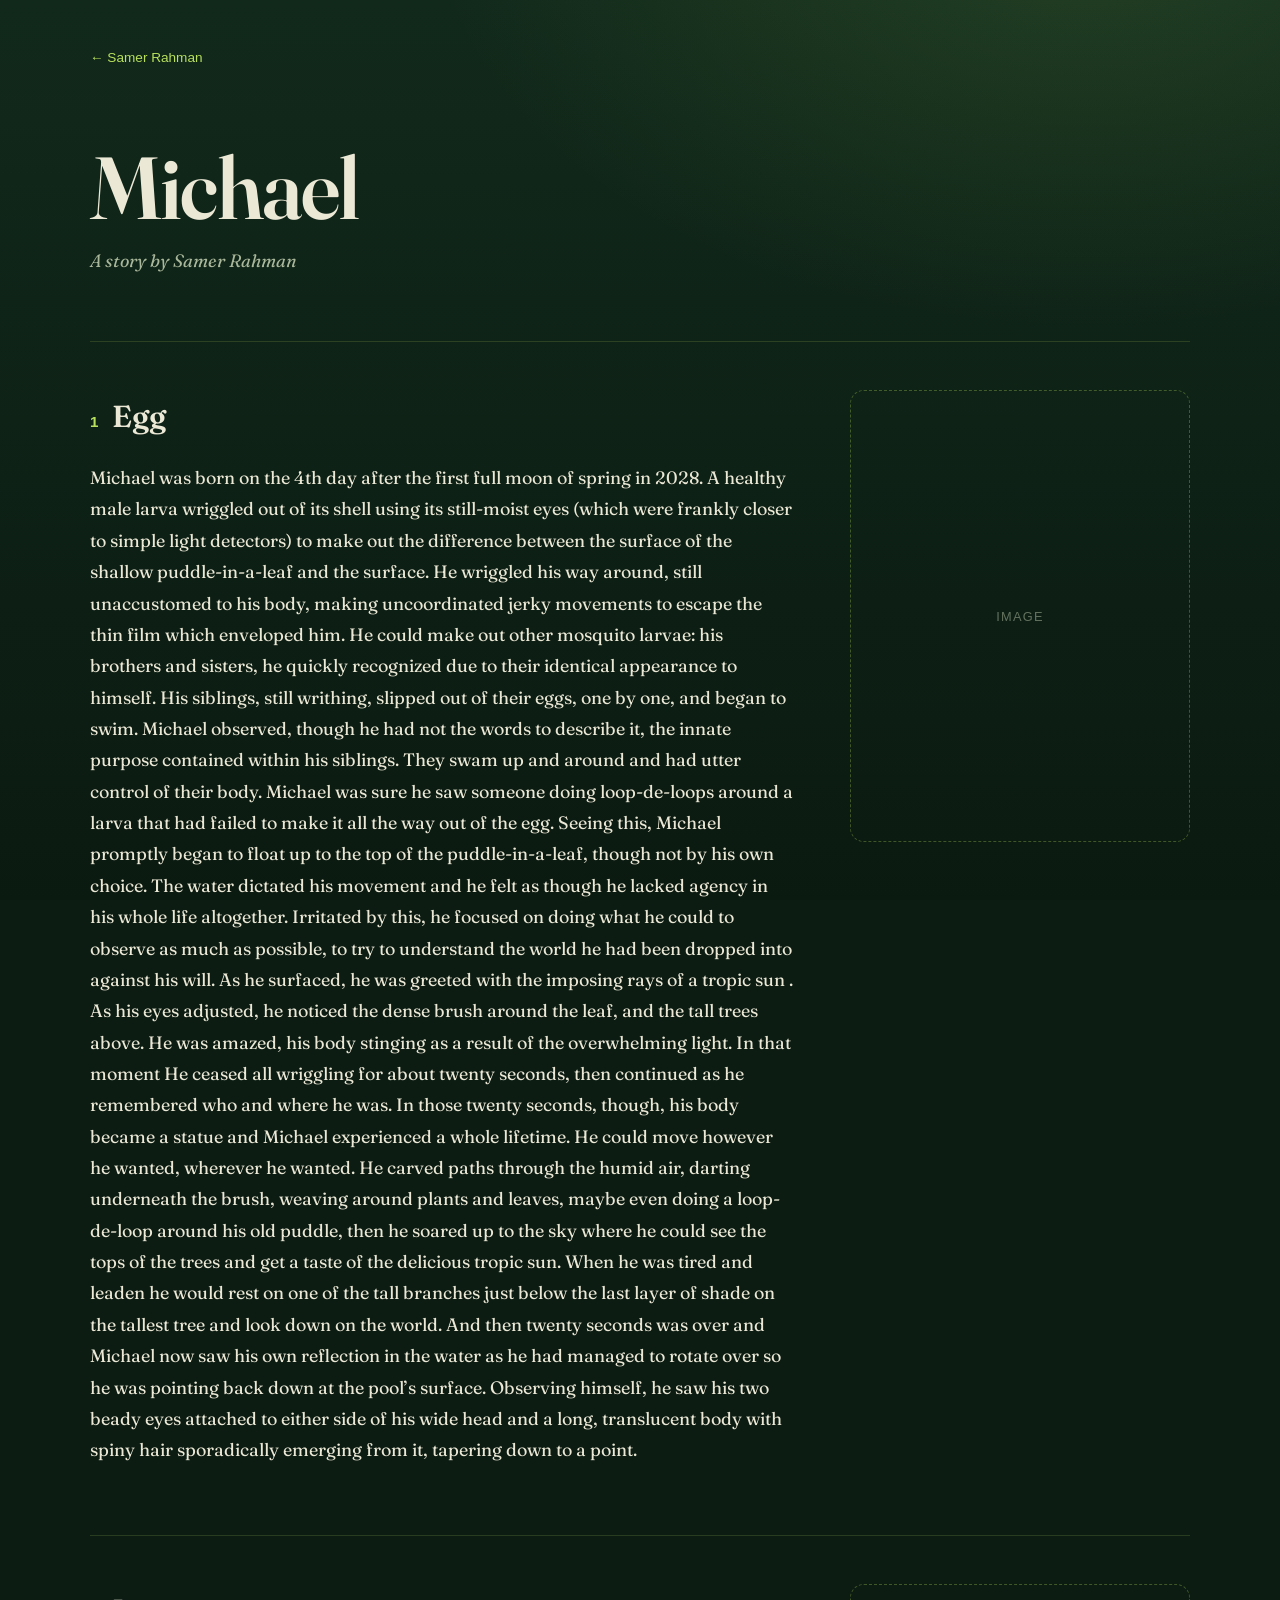
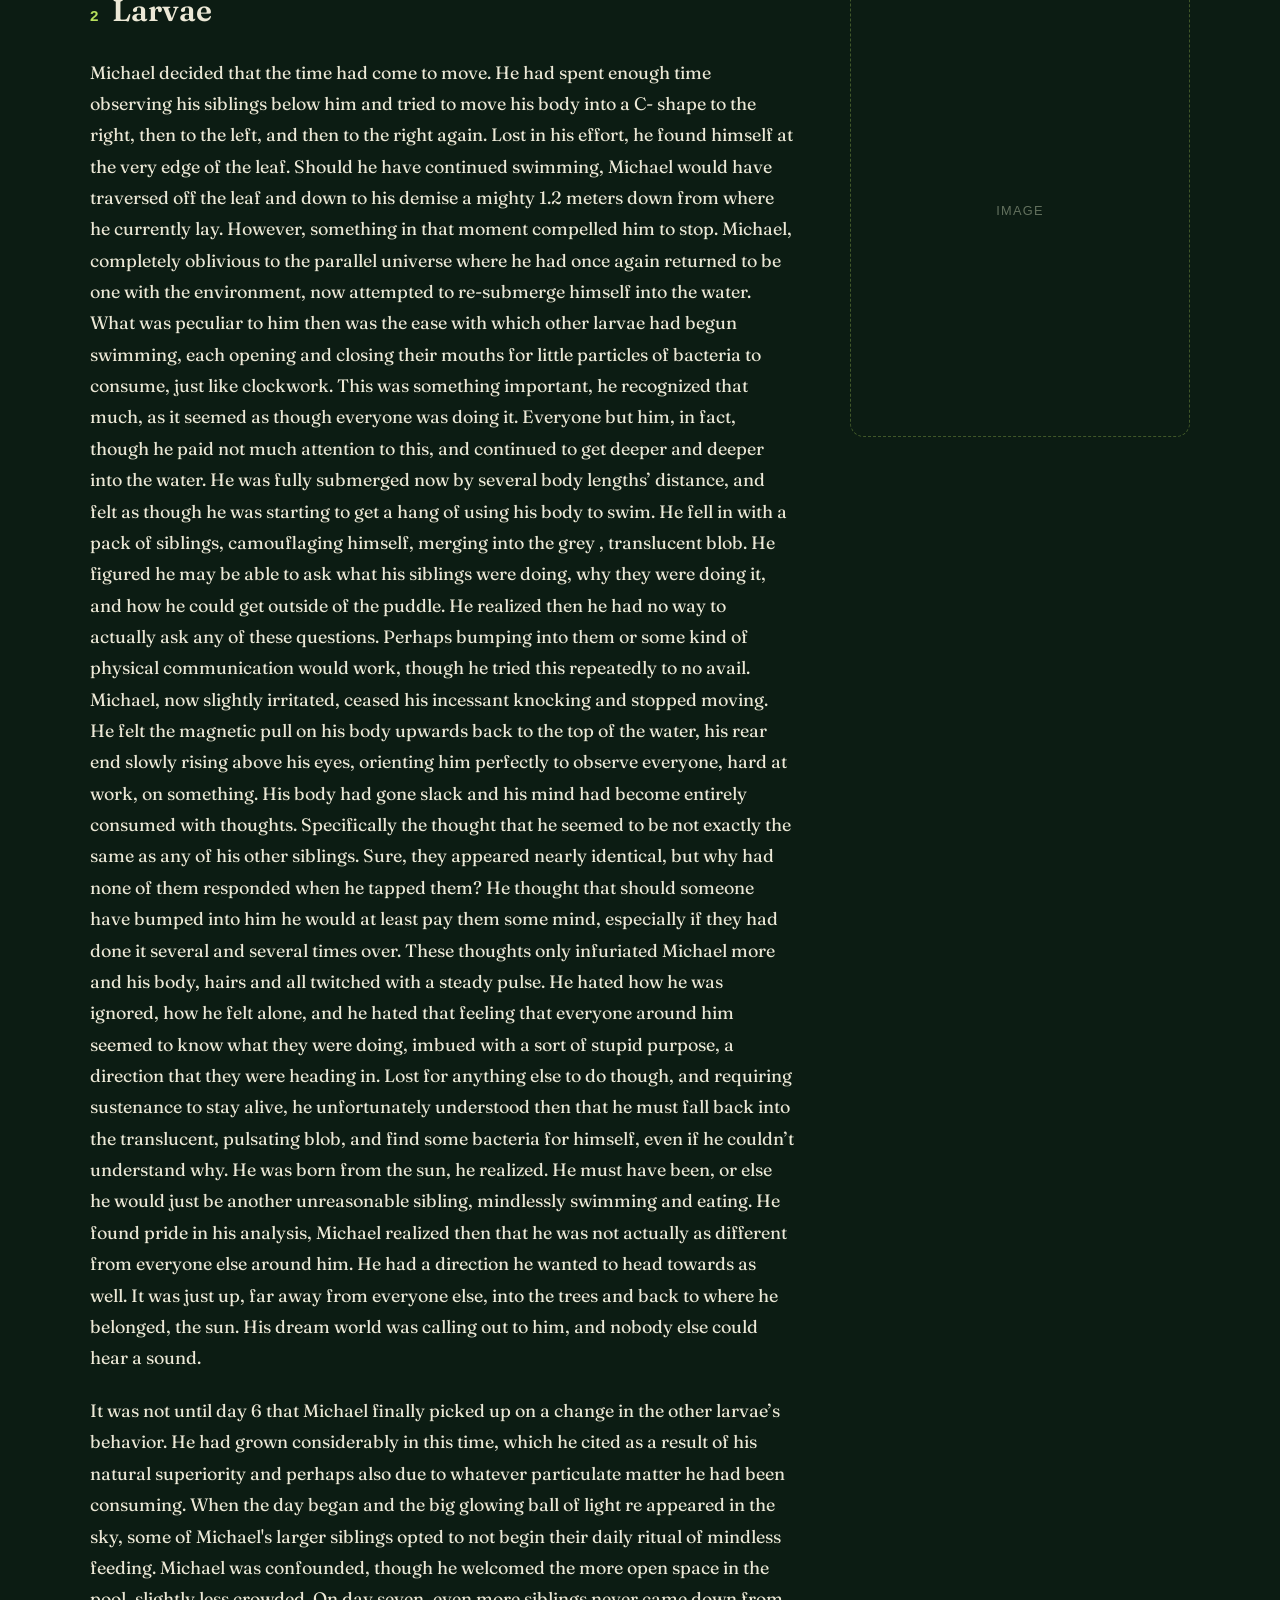
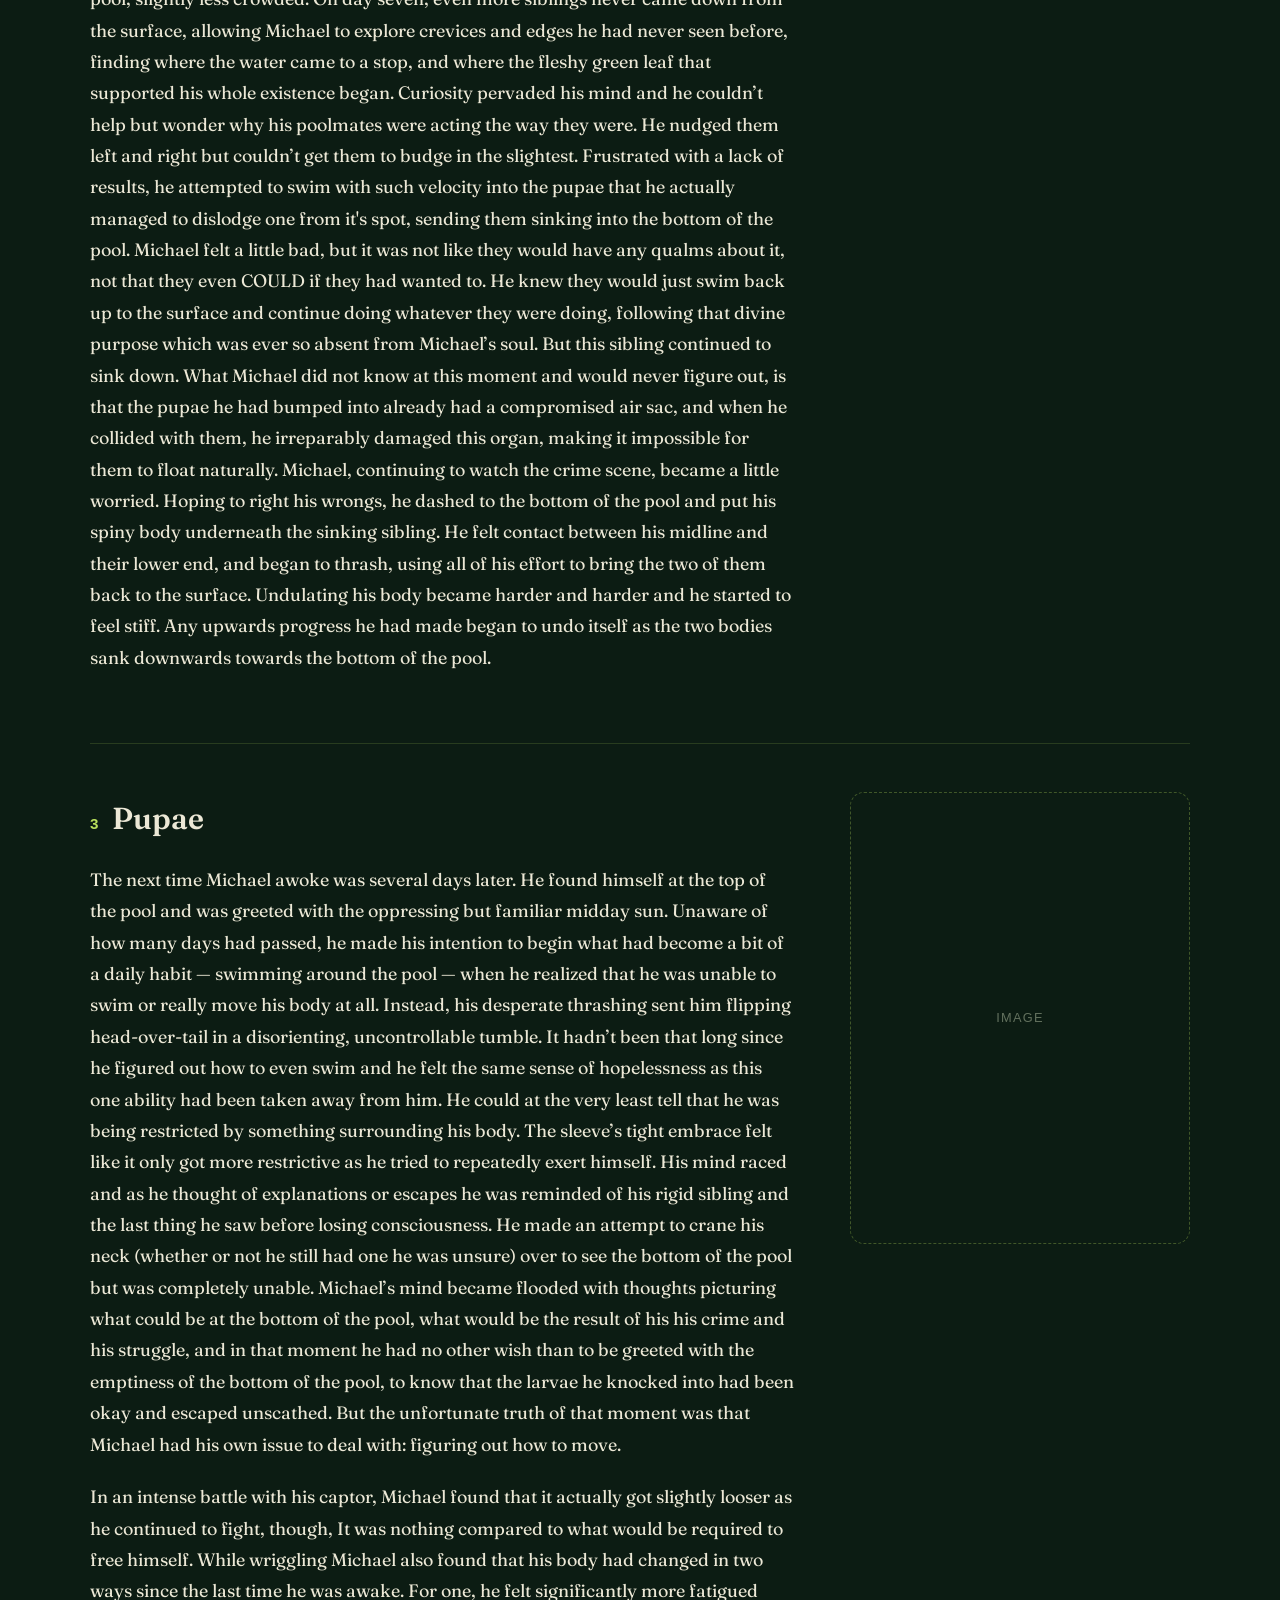
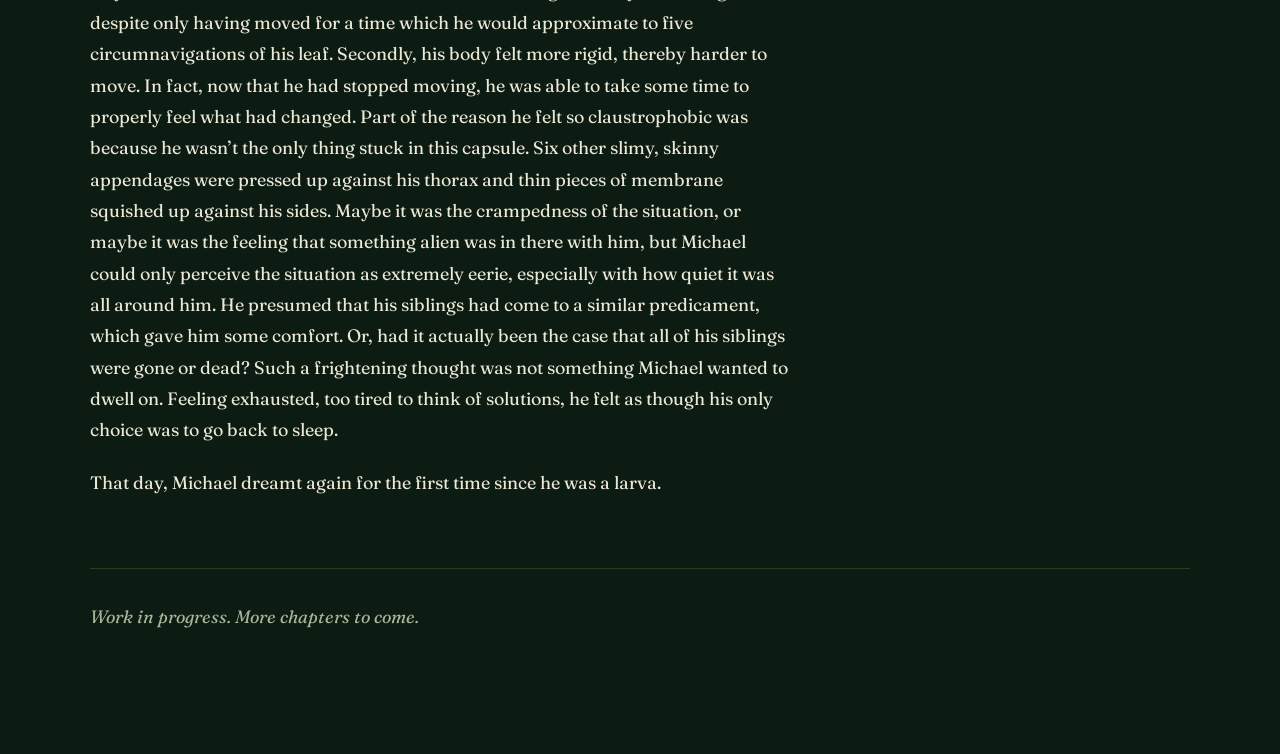
<file: michael/index.html>
<!DOCTYPE html>
<html lang="en">
<head>
    <meta charset="UTF-8">
    <meta name="viewport" content="width=device-width, initial-scale=1.0">
    <title>Michael · a story by Samer Rahman</title>
    <meta name="description" content="Michael, a story in progress by Samer Rahman.">
    <link rel="preconnect" href="https://fonts.googleapis.com">
    <link rel="preconnect" href="https://fonts.gstatic.com" crossorigin>
    <link href="https://fonts.googleapis.com/css2?family=Fraunces:ital,opsz,wght@0,9..144,400;0,9..144,600;1,9..144,400&display=swap" rel="stylesheet">
    <style>
        :root {
            --text: #ece8d6;
            --muted: #a9b79a;
            --accent: #b8e05c;
            --line: rgba(184, 224, 92, 0.16);
        }
        html { background: #0c1c13; }
        body {
            margin: 0;
            color: var(--text);
            font-family: "Fraunces", Georgia, serif;
            font-size: 1.12rem;
            line-height: 1.75;
            background:
                radial-gradient(1100px 700px at 85% -10%, rgba(150, 205, 90, 0.14), transparent 60%),
                linear-gradient(180deg, #11291b 0%, #0b1a11 100%);
            background-attachment: fixed;
        }
        a { color: var(--accent); text-decoration: none; }
        a:hover { text-decoration: underline; }
        .wrap { max-width: 1100px; margin: 0 auto; padding: 40px 28px 100px; }
        .back { font-family: -apple-system, BlinkMacSystemFont, "Segoe UI", Roboto, sans-serif; font-size: 0.85rem; }
        header { margin: 72px 0 64px; }
        h1 { font-weight: 600; font-size: clamp(3rem, 8vw, 5.5rem); line-height: 1; margin: 0 0 14px; letter-spacing: -0.02em; }
        .byline { color: var(--muted); font-style: italic; margin: 0; }
        .chapter {
            display: grid;
            grid-template-columns: minmax(0, 1fr) minmax(220px, 340px);
            gap: 56px;
            padding: 48px 0;
            border-top: 1px solid var(--line);
        }
        .text { max-width: 64ch; }
        h2 { font-weight: 600; font-size: 1.9rem; margin: 0 0 1.2rem; display: flex; align-items: baseline; gap: 14px; }
        .num { font-size: 0.95rem; color: var(--accent); font-family: -apple-system, BlinkMacSystemFont, "Segoe UI", Roboto, sans-serif; }
        p { margin: 0 0 1.2em; }
        .art { margin: 0; position: sticky; top: 32px; align-self: start; }
        .art img { display: block; width: 100%; border-radius: 14px; }
        .art-slot {
            aspect-ratio: 3 / 4;
            border: 1px dashed rgba(184, 224, 92, 0.3);
            border-radius: 14px;
            display: grid;
            place-items: center;
            color: rgba(169, 183, 154, 0.55);
            font: 0.8rem -apple-system, BlinkMacSystemFont, "Segoe UI", Roboto, sans-serif;
            letter-spacing: 0.1em;
            text-transform: uppercase;
        }
        .wip { border-top: 1px solid var(--line); padding-top: 32px; color: var(--muted); font-style: italic; }
        @media (max-width: 820px) {
            .chapter { grid-template-columns: 1fr; gap: 24px; }
            .art { position: static; order: -1; max-width: 360px; }
            .art-slot { aspect-ratio: 16 / 9; }
        }
    </style>
</head>
<body>
    <main class="wrap">
        <a class="back" href="../#writing">← Samer Rahman</a>
        <header>
            <h1>Michael</h1>
            <p class="byline">A story by Samer Rahman</p>
        </header>

        <section class="chapter" id="egg">
            <div class="text">
                <h2><span class="num">1</span>Egg</h2>
                <p>Michael was born on the 4th day after the first full moon of spring in 2028. A healthy male larva wriggled out of its shell using its still-moist eyes (which were frankly closer to simple light detectors) to make out the difference between the surface of the shallow puddle-in-a-leaf and the surface. He wriggled his way around, still unaccustomed to his body, making uncoordinated jerky movements to escape the thin film which enveloped him. He could make out other mosquito larvae: his brothers and sisters, he quickly recognized due to their identical appearance to himself. His siblings, still writhing, slipped out of their eggs, one by one, and began to swim. Michael observed, though he had not the words to describe it, the innate purpose contained within his siblings. They swam up and around and had utter control of their body. Michael was sure he saw someone doing loop-de-loops around a larva that had failed to make it all the way out of the egg. Seeing this, Michael promptly began to float up to the top of the puddle-in-a-leaf, though not by his own choice. The water dictated his movement and he felt as though he lacked agency in his whole life altogether. Irritated by this, he focused on doing what he could to observe as much as possible, to try to understand the world he had been dropped into against his will. As he surfaced, he was greeted with the imposing rays of a tropic sun . As his eyes adjusted, he noticed the dense brush around the leaf, and the tall trees above. He was amazed, his body stinging as a result of the overwhelming light. In that moment He ceased all wriggling for about twenty seconds, then continued as he remembered who and where he was. In those twenty seconds, though, his body became a  statue and Michael experienced a whole lifetime. He could move however he wanted, wherever he wanted. He carved paths through the humid air, darting underneath the brush, weaving around plants and leaves, maybe even doing a loop-de-loop around his old puddle, then he soared up to the sky where he could see the tops of the trees and get a taste of the delicious tropic sun. When he was tired and leaden he would rest on one of the tall branches just below the last layer of shade on the tallest tree and look down on the world. And then twenty seconds was over and Michael now saw his own reflection in the water as he had managed to rotate over so he was pointing back down at the pool’s surface. Observing himself, he saw his two beady eyes attached to either side of his wide head and a long, translucent body with spiny hair sporadically emerging from it, tapering down to a point.</p>
            </div>
            <!-- Image slot: replace the placeholder with e.g. <img src="egg.jpg" alt="..."> -->
            <figure class="art"><div class="art-slot">Image</div></figure>
        </section>
        <section class="chapter" id="larvae">
            <div class="text">
                <h2><span class="num">2</span>Larvae</h2>
                <p>Michael decided that the time had come to move. He had spent enough time observing his siblings below him and tried to move his body into a C- shape  to the right, then to the left, and then to the right again. Lost in his effort, he found himself at the very edge of the leaf. Should he have continued swimming, Michael would have traversed off the leaf and down to his demise a mighty 1.2 meters down from where he currently lay. However, something in that moment compelled him to stop. Michael, completely oblivious to the parallel universe where he had once again returned to be one with the environment, now attempted to re-submerge himself into the water. What was peculiar to him then was the ease with which other larvae had begun swimming, each opening and closing their mouths for little particles of bacteria to consume, just like clockwork. This was something important, he recognized that much, as it seemed as though everyone was doing it. Everyone but him, in fact, though he paid not much attention to this, and continued to get deeper and deeper into the water. He was fully submerged now by several body lengths’ distance, and felt as though he was starting to get a hang of using his body to swim. He fell in with a pack of siblings, camouflaging himself, merging into the grey , translucent blob. He figured he may be able to ask what his siblings were doing, why they were doing it, and how he could get outside of the puddle. He realized then he had no way to actually ask any of these questions. Perhaps bumping into them or some kind of physical communication would work, though he tried this repeatedly to no avail. Michael, now slightly irritated, ceased his incessant knocking and stopped moving. He felt the magnetic pull on his body upwards back to the top of the water, his rear end slowly rising above his eyes, orienting him perfectly to observe everyone, hard at work, on something. His body had gone slack and his mind had become entirely consumed with thoughts. Specifically the thought that he seemed to be not exactly the same as any of his other siblings. Sure, they appeared nearly identical, but why had none of them responded when he tapped them? He thought that should someone have bumped into him he would at least pay them some mind, especially if they had done it several and several times over. These thoughts only infuriated Michael more and his body, hairs and all twitched with a steady pulse. He hated how he was ignored, how he felt alone, and he hated that feeling that everyone around him seemed to know what they were doing, imbued with a sort of stupid purpose, a direction that they were heading in. Lost for anything else to do though, and requiring sustenance to stay alive, he unfortunately understood then that he must fall back into the translucent, pulsating blob, and find some bacteria for himself, even if he couldn’t understand why. He was born from the sun, he realized. He must have been, or else he would just be another unreasonable sibling, mindlessly swimming and eating. He found pride in his analysis, Michael realized then that he was not actually as different from everyone else around him. He had a direction he wanted to head towards as well. It was just up, far away from everyone else, into the trees and back to where he belonged, the sun. His dream world was calling out to him, and nobody else could hear a sound.</p>
                <p>It was not until day 6 that Michael finally picked up on a change in the other larvae’s behavior. He had grown considerably in this time, which he cited as a result of his natural superiority and perhaps also due to whatever particulate matter he had been consuming. When the day began and the big glowing ball of light re appeared in the sky, some of Michael's larger siblings opted to not begin their daily ritual of mindless feeding. Michael was confounded, though he welcomed the more open space in the pool, slightly less crowded. On day seven, even more siblings never came down from the surface, allowing Michael to explore crevices and edges he had never seen before, finding where the water came to a stop, and where the fleshy green leaf that supported his whole existence began. Curiosity pervaded his mind and he couldn’t help but wonder why his poolmates were acting the way they were. He nudged them left and right but couldn’t get them to budge in the slightest. Frustrated with a lack of results, he attempted to swim with such velocity into the pupae that he actually managed to dislodge one from it's spot, sending them sinking into the bottom of the pool. Michael felt  a little bad, but it was not like they would have any qualms about it, not that they even COULD if they had wanted to. He knew they would just swim back up to the surface and continue doing whatever they were doing, following that divine purpose which was ever so absent from Michael’s soul. But this sibling continued to sink down. What Michael did not know at this moment and would never figure out, is that the pupae he had bumped into already had a compromised air sac, and when he collided with them, he irreparably damaged this organ, making it impossible for them to float naturally. Michael, continuing to watch the crime scene, became a little worried. Hoping to right his wrongs, he dashed to the bottom of the pool and put his spiny body underneath the sinking sibling. He felt contact between his midline and their lower end, and began to thrash, using all of his effort to bring the two of them back to the surface. Undulating his body became harder and harder and he started to feel stiff. Any upwards progress he had made began to undo itself as the two bodies sank downwards towards the bottom of the pool.</p>
            </div>
            <!-- Image slot: replace the placeholder with e.g. <img src="larvae.jpg" alt="..."> -->
            <figure class="art"><div class="art-slot">Image</div></figure>
        </section>
        <section class="chapter" id="pupae">
            <div class="text">
                <h2><span class="num">3</span>Pupae</h2>
                <p>The next time Michael awoke was several days later. He found himself at the top of the pool and was greeted with the oppressing but familiar midday sun. Unaware of how many days had passed, he made his intention to begin what had become a bit of a daily habit — swimming around the pool — when he realized that he was unable to swim or really move his body at all. Instead, his desperate thrashing sent him flipping head-over-tail in a disorienting, uncontrollable tumble. It hadn’t been that long since he figured out how to even swim and he felt the same sense of  hopelessness as this one ability had been taken away from him. He could at the very least tell that he was being restricted by something surrounding his body. The sleeve’s tight embrace felt like it only got more restrictive as he tried to repeatedly exert himself. His mind raced and as he thought of explanations or escapes he was reminded of his rigid sibling and the last thing he saw before losing consciousness. He made an attempt to crane his neck (whether or not he still had one he was unsure) over to see the bottom of the pool but was completely unable. Michael’s mind became flooded with thoughts picturing what could be at the bottom of the pool, what would be the result of his his crime and his struggle, and in that moment he had no other wish than to be greeted with the emptiness of the bottom of the pool, to know that the larvae he knocked into had been okay and escaped unscathed. But the unfortunate truth of that moment was that Michael had his own issue to deal with: figuring out how to move.</p>
                <p>In an intense battle with his captor, Michael found that it actually got slightly looser as he continued to fight, though, It was nothing compared to what would be required to free himself. While wriggling Michael also found that his body had changed in two ways since the last time he was awake. For one, he  felt significantly more fatigued despite only having moved for a time which he would approximate to five circumnavigations of his leaf. Secondly, his body felt more rigid, thereby harder to move. In fact, now that he had stopped moving, he was able to take some time to properly feel what had changed. Part of the reason he felt so claustrophobic was because he wasn’t the only thing stuck in this capsule. Six other slimy, skinny appendages were pressed up against his thorax and thin pieces of membrane squished up against his sides. Maybe it was the crampedness of the situation, or maybe it was the feeling that something alien was in there with him, but Michael could only perceive the situation as extremely eerie, especially with how quiet it was all around him. He presumed that his siblings had come to a similar predicament, which gave him some comfort. Or, had it actually been the case that all of his siblings were gone or dead? Such a frightening thought was not something Michael wanted to dwell on. Feeling exhausted, too tired to think of solutions, he felt as though his only choice was to go back to sleep.</p>
                <p>That day, Michael dreamt again for the first time since he was a larva.</p>
            </div>
            <!-- Image slot: replace the placeholder with e.g. <img src="pupae.jpg" alt="..."> -->
            <figure class="art"><div class="art-slot">Image</div></figure>
        </section>

        <p class="wip">Work in progress. More chapters to come.</p>
    </main>
</body>
</html>
</file>
